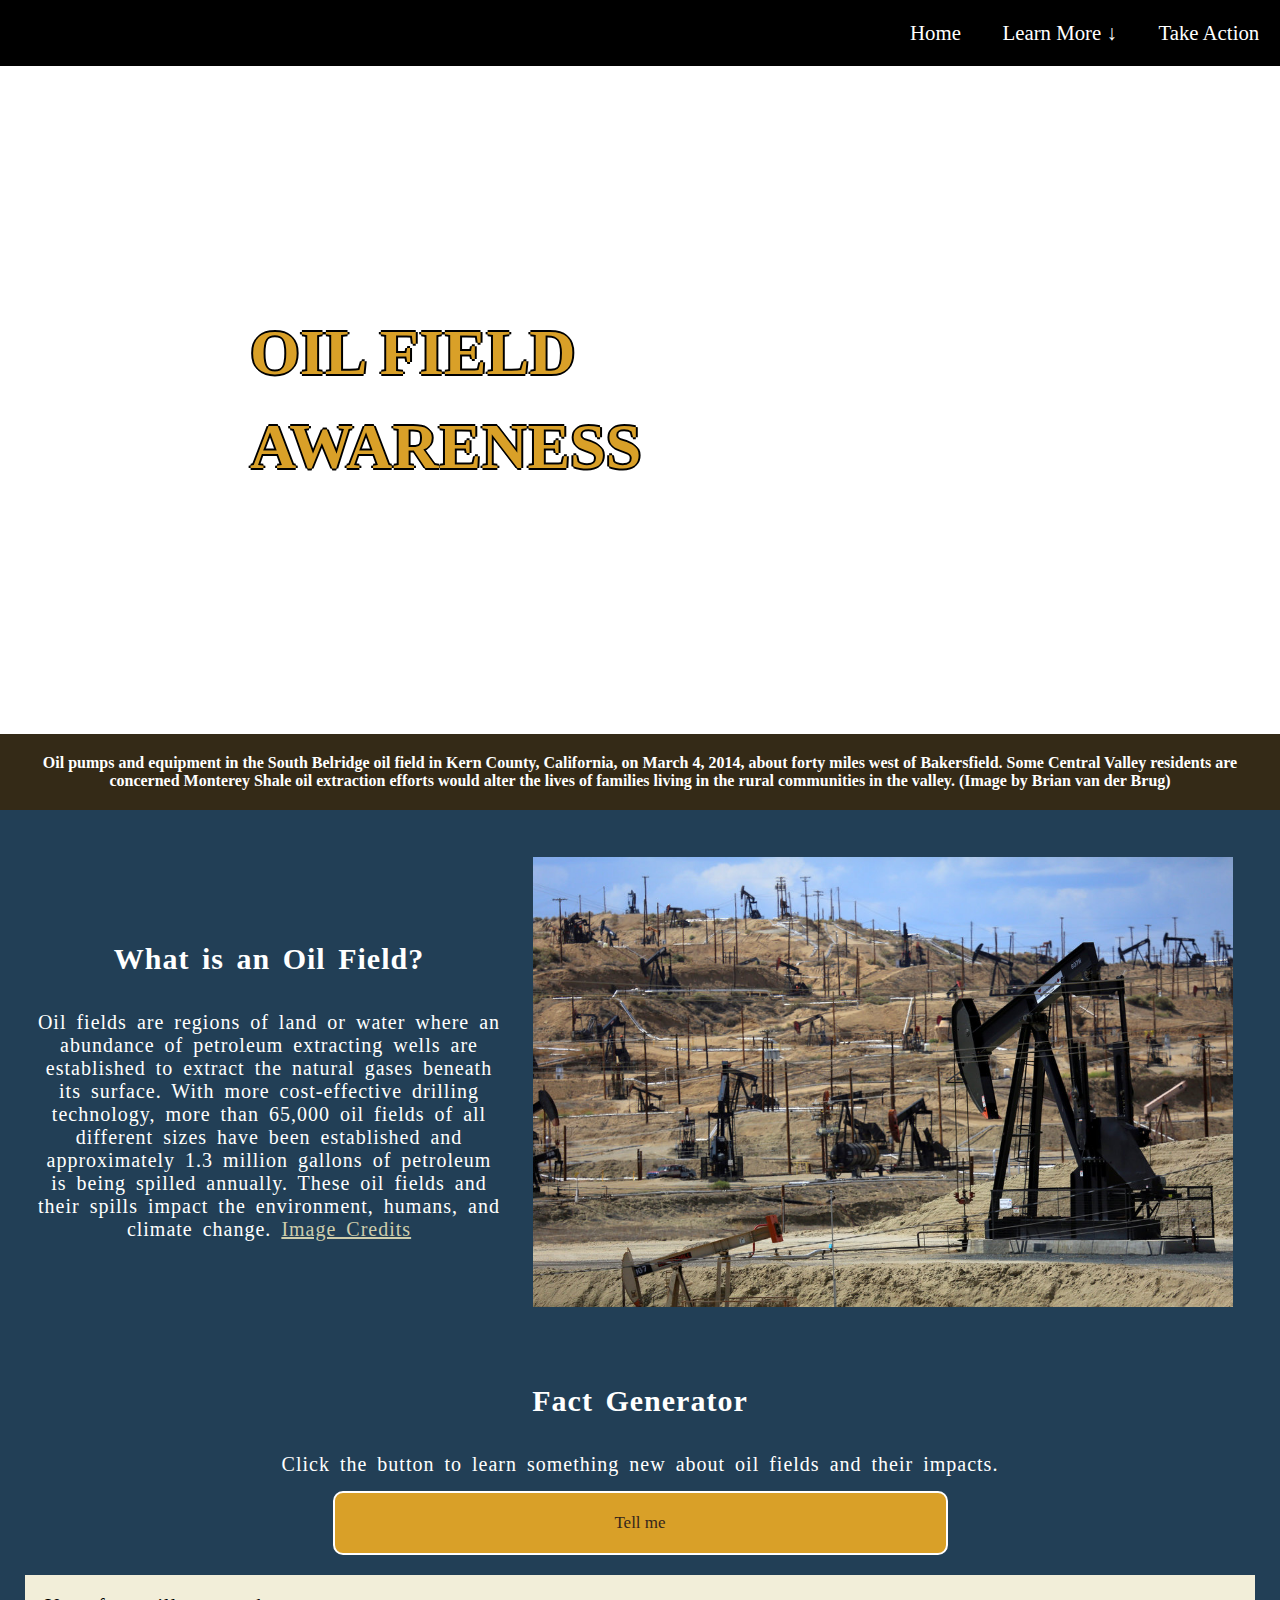
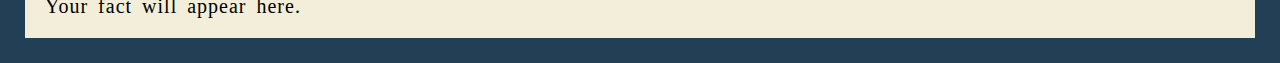
<file: index.html>
<!DOCTYPE html>
<html>
  <head>
    
    <title>Home</title>
    <meta charset="utf-8" />
	  <meta http-equiv="X-UA-Compatible" content="IE=edge" />
	  <meta name="viewport" content="width=device-width, initial-scale=1" />

	  <!-- link the webpage's stylesheet -->
	  <link rel="stylesheet" href="style.css" />

	  <!-- link the webpage's JavaScript file -->
	  <script src="/script.js" defer></script>

  </head>
  
    <div class="navbar">
      <ul>
        <li>
          <a href="actions.html" style="color:white">Take Action</a>
        </li>
        <li> <!-- Drop Down Menu for Learn More -->
          <div class="dropdown">
            <button class="dropbtn">Learn More &#8595
              <i class="fa fa-caret-down"></i>
            </button>
            <div class="dropdown-content">
              <a href="companies.html">Oil Companies</a>
              <a href="environment.html">Environmental Impacts</a>
              <a href="humans.html">Effect on Humans</a>
               <a href="more.html">More...</a>
            </div>
          </div>
        </li>
        <li>
          <a href="index.html" style="color:white">Home</a>
        </li>
      </ul>
    </div>

<div class="fixed-bg">
    <h1 style="background-image: url('https://fm.cnbc.com/applications/cnbc.com/resources/img/editorial/2015/04/17/102596985-463791062.1910x1000.jpg'); text-shadow: -2px 0 black, 0 2px black, 2px 0 black, 0 -2px black">OIL FIELD<p></p>AWARENESS</h1>
   <!-- Alt text/description of image -->
    <h4 style="color: white"> Oil pumps and equipment in the South Belridge oil field in Kern County, California, on March 4, 2014, about forty miles west of Bakersfield. Some Central Valley residents are concerned Monterey Shale oil extraction efforts would alter the lives of families living in the rural communities in the valley. (Image by Brian van der Brug)</h4>
  </div>
  
  <div class="scroll-bg">
  <body> 
   <table>
     <tr>
       <td>
         <h2> What is an Oil Field? </h2>
         <p>Oil fields are regions of land or water where an abundance of petroleum extracting wells are established to extract the natural gases beneath its surface. With more
cost-effective drilling technology, more than 65,000 oil fields of all different sizes have been established and approximately 1.3 million gallons of petroleum is being spilled annually. These oil fields and their spills impact the environment, humans, and climate change. 
         <a href="https://www.nytimes.com/2014/07/08/us/california-drought-chevron-oil-field-water-irrigation.html">Image Credits</a>  </p>
       </td>
       <td>
        <img style="padding: 20px"src="assets/oildrill.jpg" height=450px width=700px>
       </td>
     </tr>
</table> 
         <!-- Key Feature -->
         <h2>Fact Generator</h2>
         <p>Click the button to learn something new about oil fields and their impacts.</p>
		<center>
      <button id="myButton">Tell me</button>
      <p id="fact" style="margin-top: 1em">Your fact will appear here.</p>
    </center>
  </body> </div>
</html>
</file>
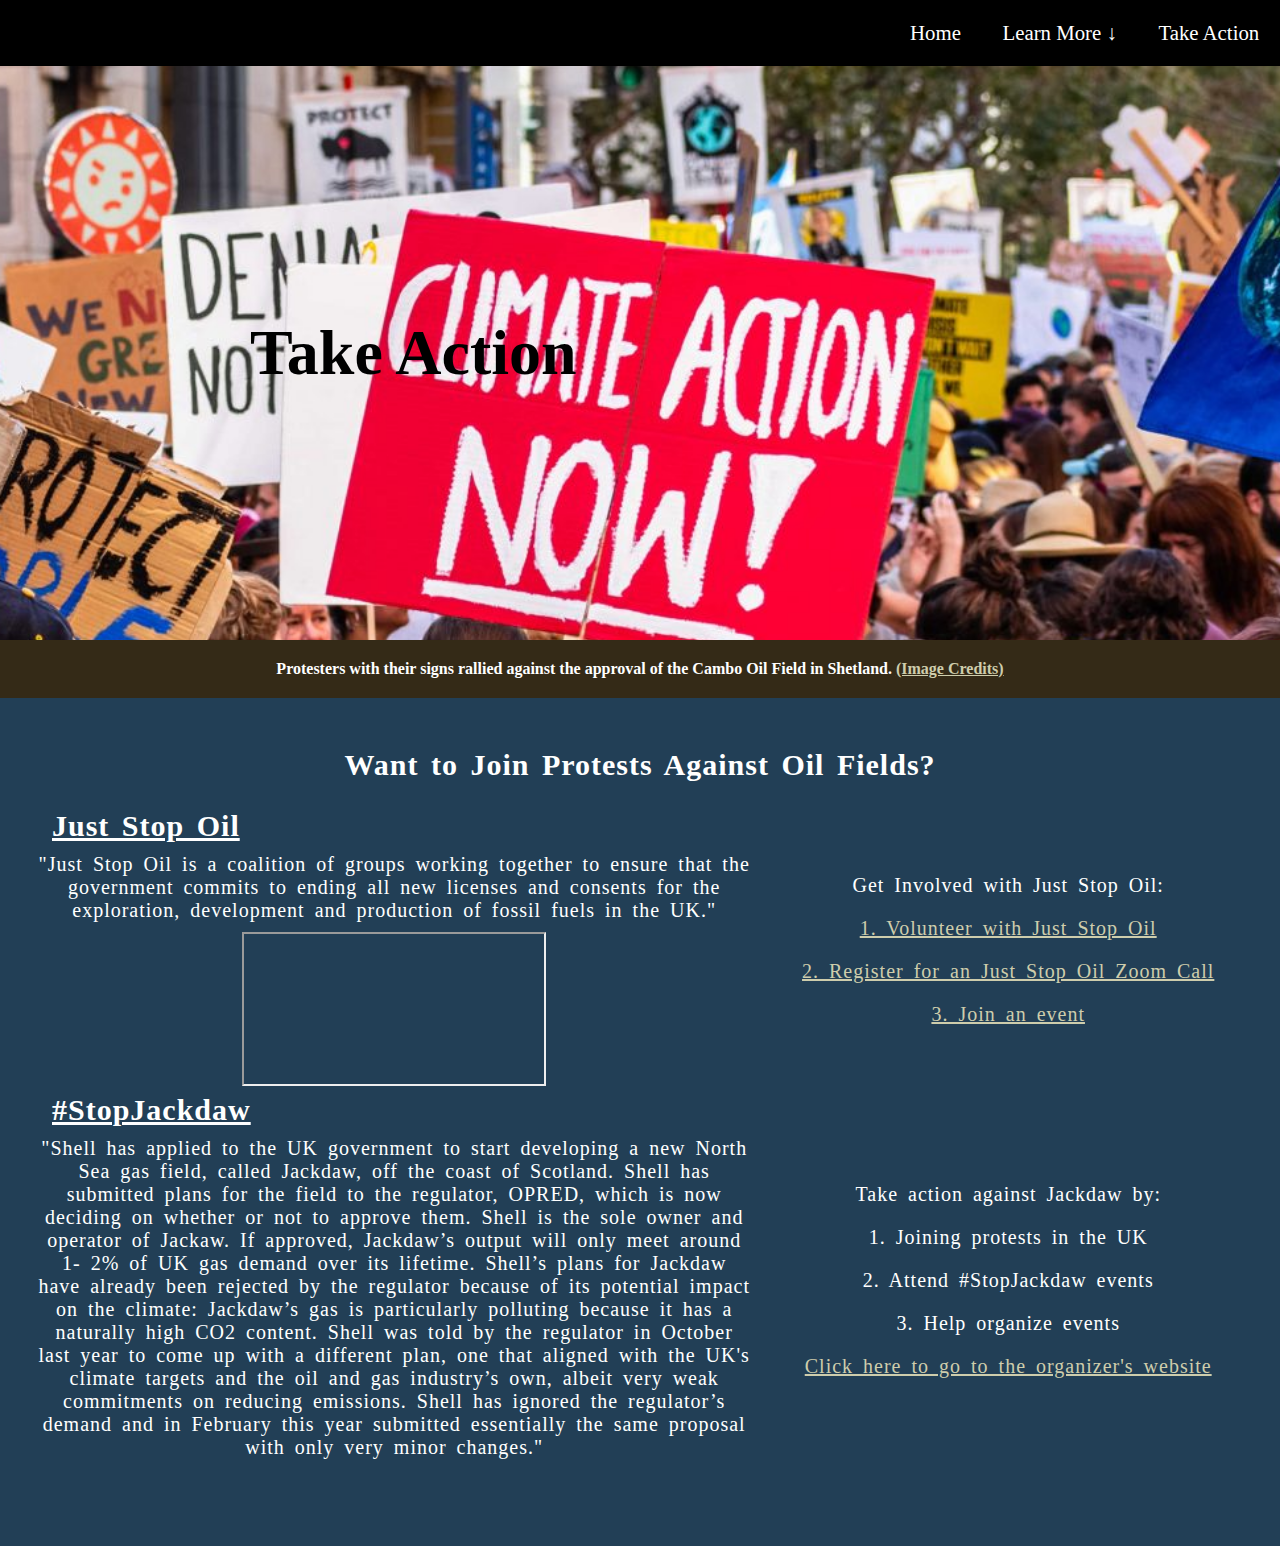
<file: actions.html>
<!DOCTYPE html>
<html>
  <head>
    
    <title>Take Action</title>
    <meta charset="utf-8" />
	  <meta http-equiv="X-UA-Compatible" content="IE=edge" />
	  <meta name="viewport" content="width=device-width, initial-scale=1" />

	  <!-- link the webpage's stylesheet -->
	  <link rel="stylesheet" href="style.css" />

	  <!-- link the webpage's JavaScript file -->
	  <script src="/script.js" defer></script>

  </head>
  
  <body>
    <div class="navbar">
      <ul>
        <li>
          <a href="actions.html" style="color:white">Take Action</a>
        </li>
        <li> <!-- Drop Down Menu for Learn More -->
          <div class="dropdown">
            <button class="dropbtn">Learn More &#8595
              <i class="fa fa-caret-down"></i>
            </button>
            <div class="dropdown-content">
              <a href="companies.html">Oil Companies</a>
              <a href="environment.html">Environmental Impacts</a>
              <a href="humans.html">Effect on Humans</a>
               <a href="more.html">More...</a>
            </div>
          </div>
        </li>
        <li>
          <a href="index.html" style="color:white">Home</a>
        </li>
      </ul>
    </div>
<div class="fixed-bg">
    <h1 style="background-image: url('assets/protest.jpg'); color: black">Take Action</h1>
   <!-- Alt text/description of image -->
    <h4 style="color: white"> Protesters with their signs rallied against the approval of the Cambo Oil Field in Shetland. <a href="https://moralfibres.co.uk/how-to-take-action-to-stop-the-cambo-oil-field-going-ahead/">(Image Credits)</a></h4>
  </div> 
<div class="scroll-bg">
<h2>Want to Join Protests Against Oil Fields?</h2> 
<table>
  <tr>
    <td>
      <h3><a href="https://juststopoil.org/" style="text-align:center; margin: 25px; font-size: 30px; color: white">Just Stop Oil</a></h3>
      <p>"Just Stop Oil is a coalition of groups working together to ensure that the government commits to ending all new licenses and consents for the exploration, development and production of fossil fuels in the UK."</p>
      <center><iframe src="https://www.youtube.com/embed/bYTM6oWGJA8" text-></iframe></center>
    </td>
    <td>
      <p>Get Involved with Just Stop Oil:</p>
      <p><a href="https://actionnetwork.org/forms/jso-volunteer-with-us/">1. Volunteer with Just Stop Oil</a></p>
      <p><a href="https://juststopoil.org/zoom/">2. Register for an Just Stop Oil Zoom Call</a></p>
      <p><a href="https://juststopoil.org/events/">3. Join an event</a></p>
    </td>
  </tr>
  <tr>
    <td style="width: 60%; margin-top: 40px;">
      <h3><a href="https://www.stopcambo.org.uk" style="text-align:center; margin: 25px; font-size: 30px; color: white">#StopJackdaw</a></h3>
      <p>"Shell has applied to the UK government to start developing a new North Sea gas field, called Jackdaw, off the coast of Scotland. Shell has submitted plans for the field to the regulator, OPRED, which is now deciding on whether or not to approve them. Shell is the sole owner and operator of Jackaw. If approved, Jackdaw’s output will only meet around 1- 2% of UK gas demand over its lifetime. Shell’s plans for Jackdaw have already been rejected by the regulator because of its potential impact on the climate: Jackdaw’s gas is particularly polluting because it has a naturally high CO2 content. Shell was told by the regulator in October last year to come up with a different plan, one that aligned with the UK's climate targets and the oil and gas industry’s own, albeit very weak commitments on reducing emissions. Shell has ignored the regulator’s demand and in February this year submitted essentially the same proposal with only very minor changes."</p>
    </td>
    <td>
      <p>Take action against Jackdaw by:</p>
      <p>1. Joining protests in the UK</p>
      <p>2. Attend #StopJackdaw events</p>
      <p>3. Help organize events</p>
      <p style="color: white; text-align: center"><a href="https://www.stopcambo.org.uk/act?2400ba2c_page=2">Click here to go to the organizer's website</a></p>
    </td>
  </tr>
</table>
</div>
  </body>
</html>
</file>
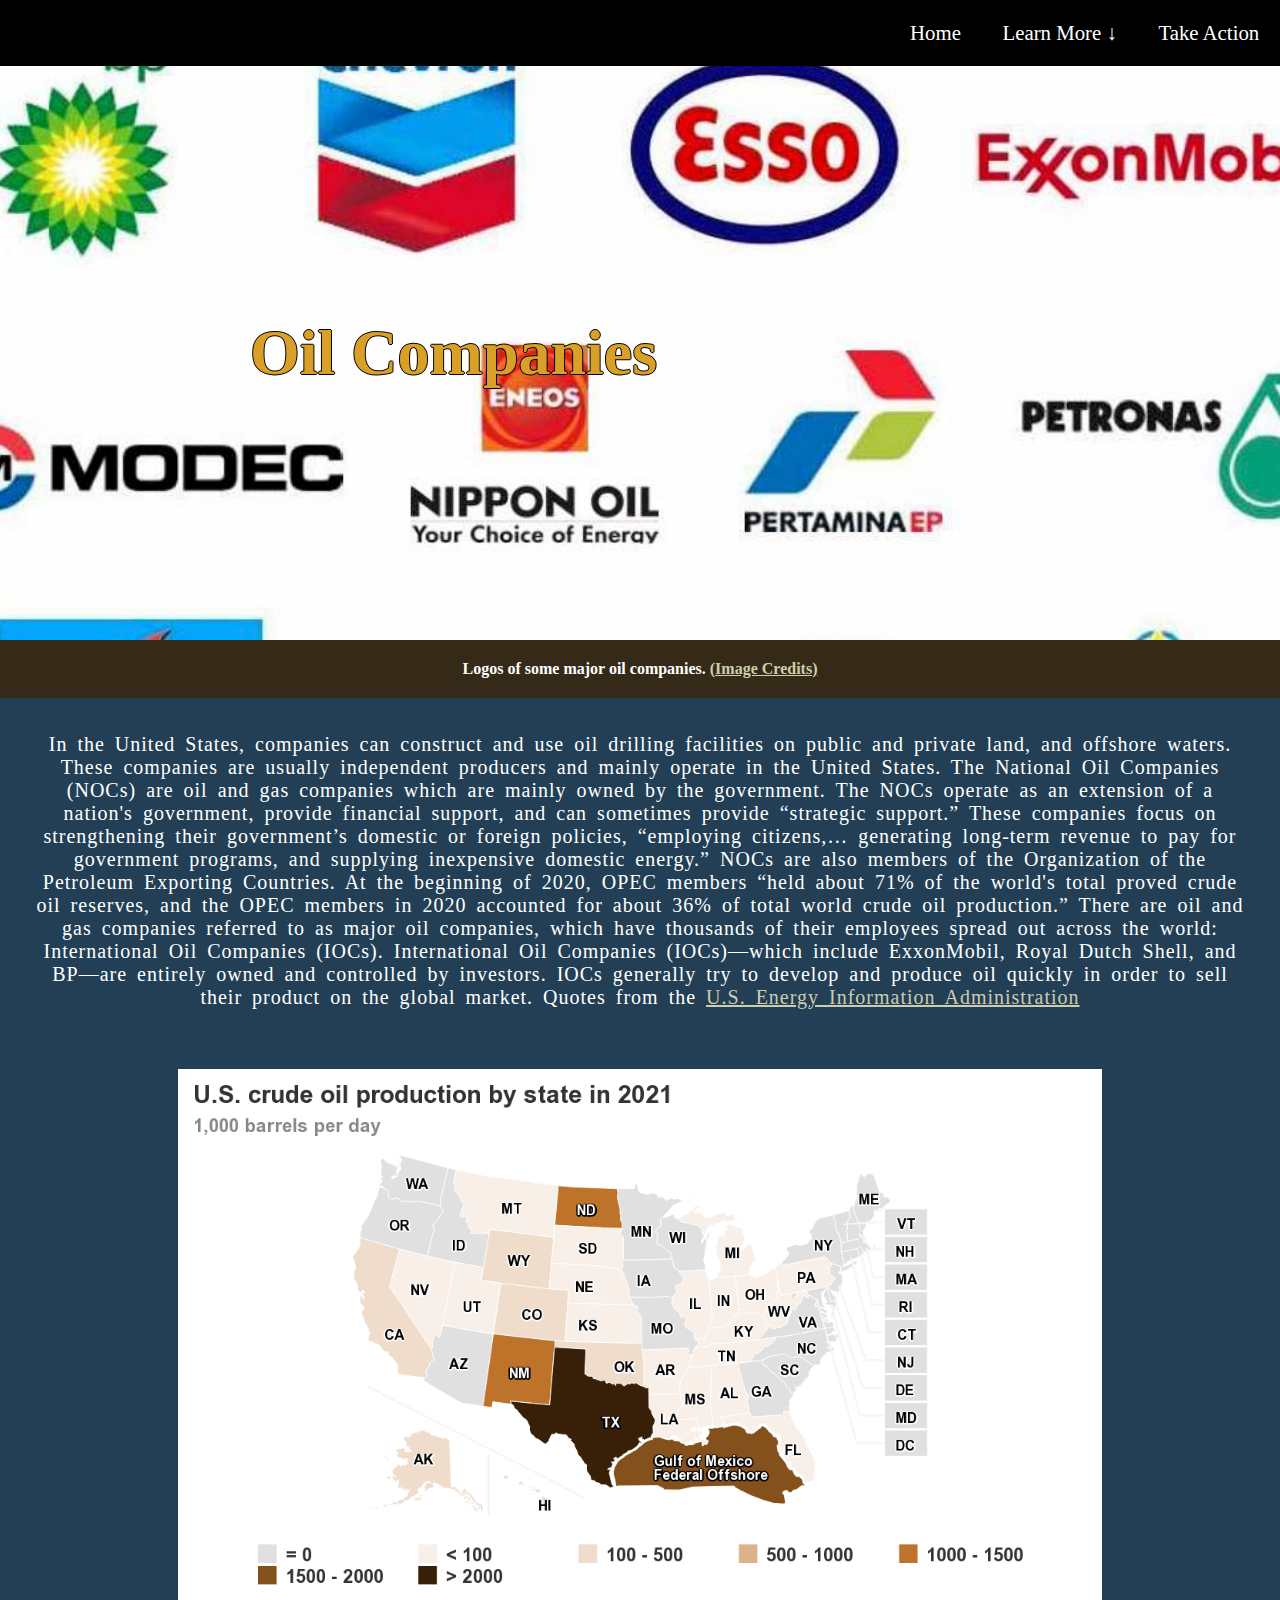
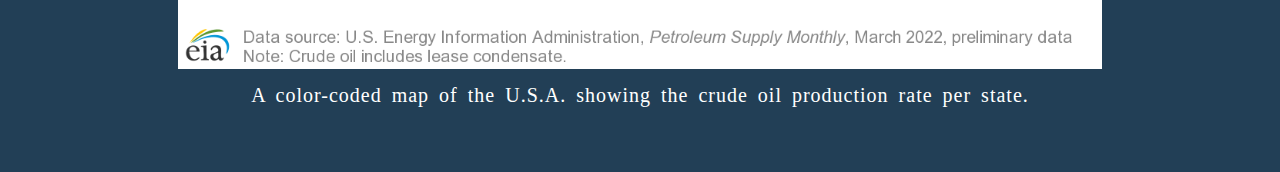
<file: companies.html>
<!DOCTYPE html>
<html>
  <head>
    
    <title>Learn More</title>
    <meta charset="utf-8" />
	  <meta http-equiv="X-UA-Compatible" content="IE=edge" />
	  <meta name="viewport" content="width=device-width, initial-scale=1" />

	  <!-- link the webpage's stylesheet -->
	  <link rel="stylesheet" href="style.css" />

	  <!-- link the webpage's JavaScript file -->
	  <script src="/script.js" defer></script>

  </head>
    <div class="navbar">
      <ul>
        <li>
          <a href="actions.html" style="color:white">Take Action</a>
        </li>
        <li> <!-- Drop Down Menu for Learn More -->
          <div class="dropdown">
            <button class="dropbtn">Learn More &#8595
              <i class="fa fa-caret-down"></i>
            </button>
            <div class="dropdown-content">
              <a href="companies.html">Oil Companies</a>
              <a href="environment.html">Environmental Impacts</a>
              <a href="humans.html">Effect on Humans</a>
               <a href="more.html">More...</a>
            </div>
          </div>
        </li>
        <li>
          <a href="index.html" style="color:white">Home</a>
        </li>
      </ul>
    </div>
<div class="fixed-bg">
    <h1 style="background-image: url('assets/logos.jpg'); text-shadow: -1px 0 black, 0 1px black, 1px 0 black, 0 -1px black">Oil Companies</h1>
   <!-- Alt text/description of image -->
    <h4 style="color: white"> Logos of some major oil companies. <a href="https://thelibertarianrepublic.com/rock-bottom-prices-at-the-pump-are-hitting-these-oil-companies-hard/">(Image Credits)</a></h4>
  </div> 
<div class="scroll-bg">
  <body>
  <p>In the United States, companies can construct and use oil drilling facilities on public and private land, and offshore waters. These companies are usually independent producers and mainly operate in the United States. The National Oil Companies (NOCs) are oil and gas companies which are mainly owned by the government. The NOCs operate as an extension of a nation's government, provide financial support, and can sometimes provide “strategic support.” These companies focus on strengthening their government’s domestic or foreign policies, “employing citizens,… generating long-term revenue to pay for government programs, and supplying inexpensive domestic energy.” NOCs are also members of the Organization of the Petroleum Exporting Countries. At the beginning of 2020, OPEC members “held about 71% of the world's total proved crude oil reserves, and the OPEC members in 2020 accounted for about 36% of total world crude oil production.” There are oil and gas companies referred to as major oil companies, which have thousands of their employees spread out across the world: International Oil Companies (IOCs). International Oil Companies (IOCs)—which include ExxonMobil, Royal Dutch Shell, and BP—are entirely owned and controlled by investors. IOCs generally try to develop and produce oil quickly in order to sell their product on the global market. Quotes from the <a href="https://www.eia.gov/energyexplained/oil-and-petroleum-products/where-our-oil-comes-from.php">U.S. Energy Information Administration</a></p><p></p>

<center style="margin: 30px"><img src="assets/map.png" height="600px" alt="A color-coded map of the U.S.A. showing the crude oil production rate per state."><p>A color-coded map of the U.S.A. showing the crude oil production rate per state.</p></center>
</body> </div>
</html>
</file>
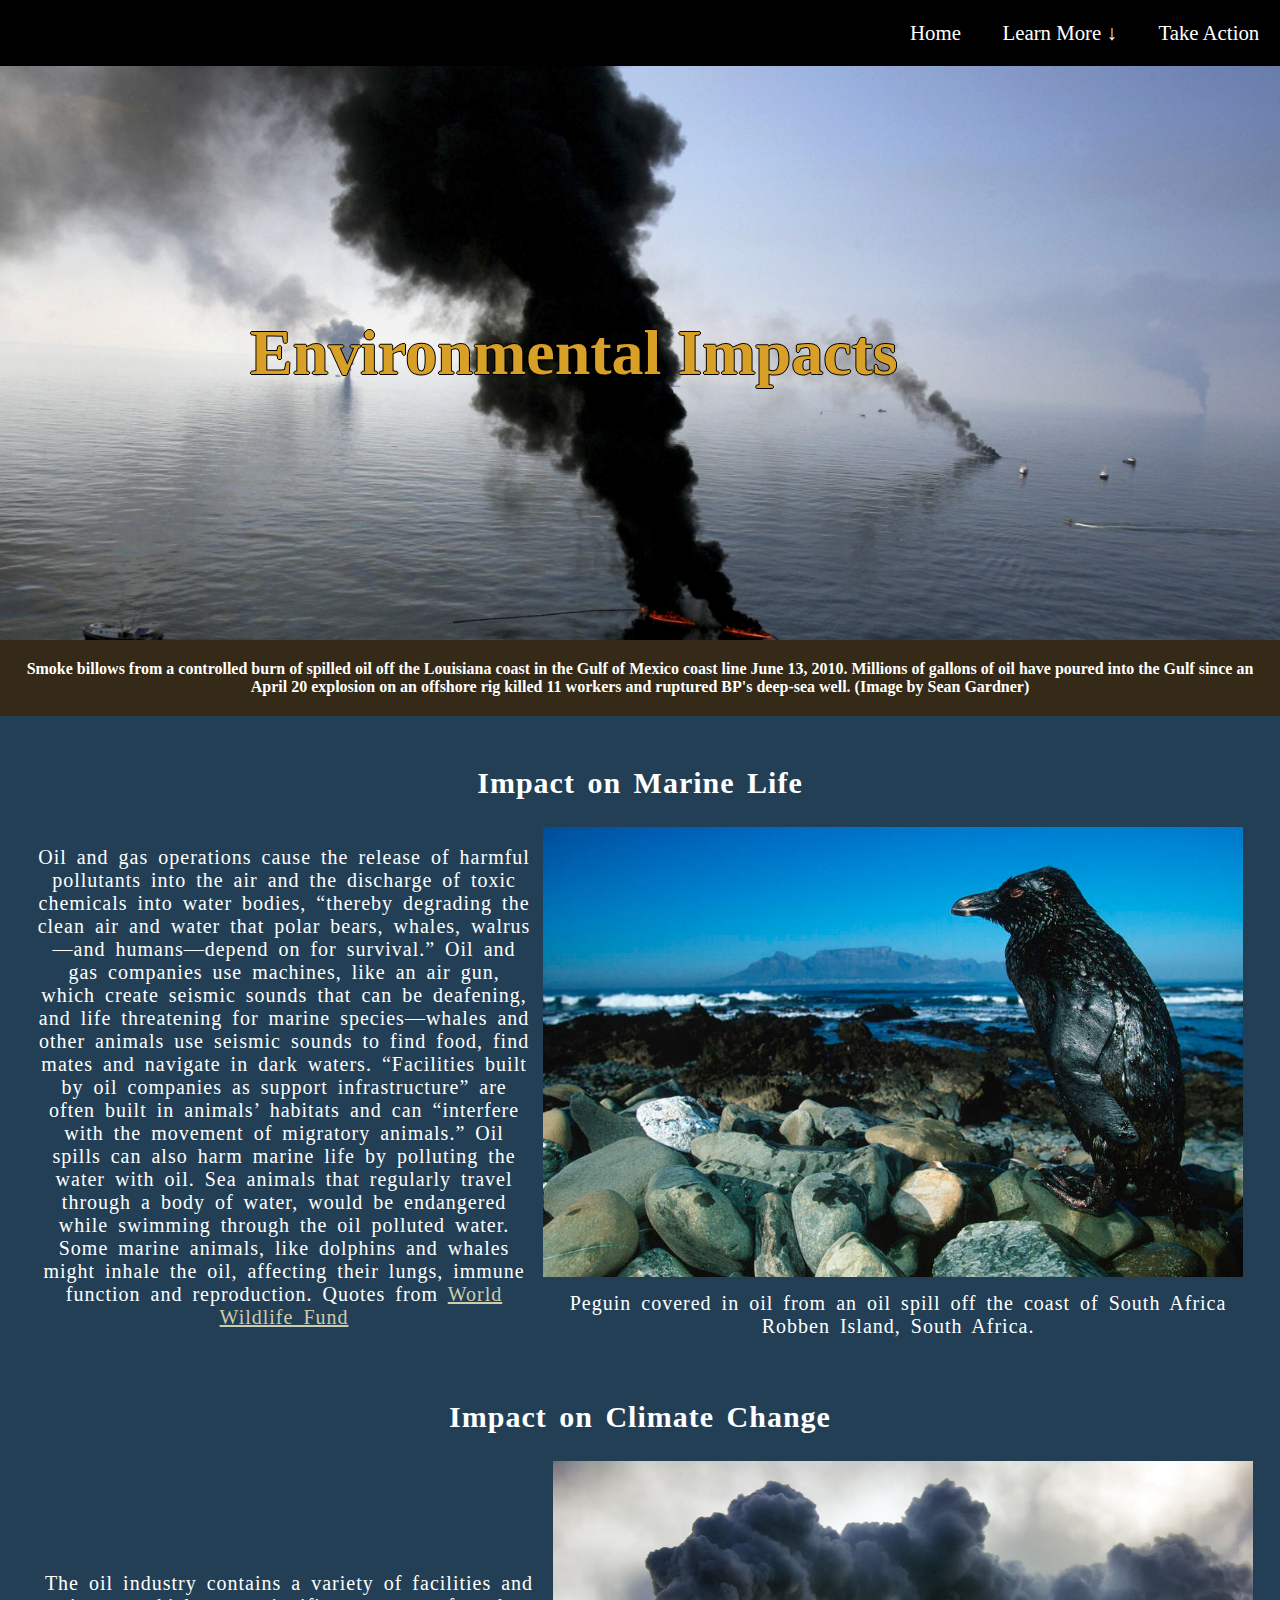
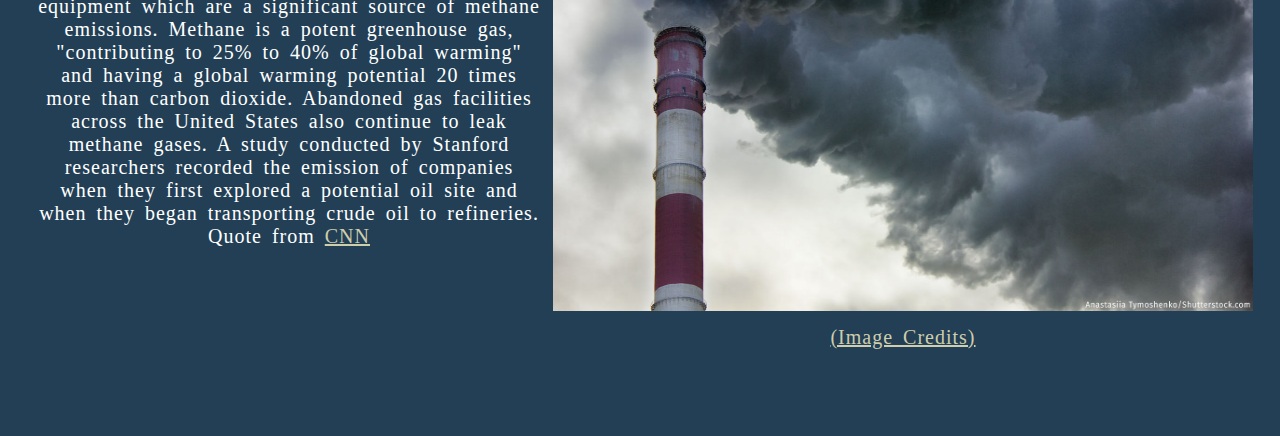
<file: environment.html>
<!DOCTYPE html>
<html>
  <head>
    
    <title>Learn More</title>
    <meta charset="utf-8" />
	  <meta http-equiv="X-UA-Compatible" content="IE=edge" />
	  <meta name="viewport" content="width=device-width, initial-scale=1" />

	  <!-- link the webpage's stylesheet -->
	  <link rel="stylesheet" href="style.css" />

	  <!-- link the webpage's JavaScript file -->
	  <script src="/script.js" defer></script>

  </head>
  <body>
    <div class="navbar">
      <ul>
        <li>
          <a href="actions.html" style="color:white">Take Action</a>
        </li>
        <li> <!-- Drop Down Menu for Learn More -->
          <div class="dropdown">
            <button class="dropbtn">Learn More &#8595
              <i class="fa fa-caret-down"></i>
            </button>
            <div class="dropdown-content">
              <a href="companies.html">Oil Companies</a>
              <a href="environment.html">Environmental Impacts</a>
              <a href="humans.html">Effect on Humans</a>
               <a href="more.html">More...</a>
            </div>
          </div>
        </li>
        <li>
          <a href="index.html" style="color:white">Home</a>
        </li>
      </ul>
    </div>


    <div class="fixed-bg" style="background-image: url('assets/oilspill.jpg'); height: 100%; width: 100%">
    <h1 style="text-shadow: -1px 0 black, 0 1px black, 1px 0 black, 0 -1px black">Environmental Impacts</h1> 
      <!-- Alt text/description of image -->
    <h4 style="color: white">Smoke billows from a controlled burn of spilled oil off the Louisiana coast in the Gulf of Mexico coast line June 13, 2010. Millions of gallons of oil have poured into the Gulf since an April 20 explosion on an offshore rig killed 11 workers and ruptured BP's deep-sea well. (Image by Sean Gardner)</h4>
    </div>
<div class="scroll-bg">
    <h2>Impact on Marine Life</h2>
  <table>
    <tr>
      <td>
        <p>Oil and gas operations cause the release of harmful pollutants into the air and the discharge of toxic chemicals into water bodies, “thereby degrading the clean air and water that polar bears, whales, walrus—and humans—depend on for survival.” Oil and gas companies use machines, like an air gun, which create seismic sounds that can be deafening, and life threatening for marine species—whales and other animals use seismic sounds to find food, find mates and navigate in dark waters. “Facilities built by oil companies as support infrastructure” are often built in animals’ habitats and can “interfere with the movement of migratory animals.” Oil spills can also harm marine life by polluting the water with oil. Sea animals that regularly travel through a body of water, would be endangered while swimming through the oil polluted water. Some marine animals, like dolphins and whales might inhale the oil, affecting their lungs, immune function and reproduction. Quotes from <a href="https://www.worldwildlife.org/threats/oil-and-gas-development">World Wildlife Fund</a></p>
      </td>
      <td>
        <img src="assets/penguin.jpg" atl="Peguin covered in oil." height=450px width=700px><p>Peguin covered in oil from an oil spill off the coast of South Africa Robben Island, South Africa.</p>
      </td>
    </tr>
  </table>
    <h2>Impact on Climate Change</h2>
  <table>
    <tr>
      <td>
        <p>The oil industry contains a variety of facilities and equipment which are a significant source of methane emissions. Methane is a potent greenhouse gas, "contributing to 25% to 40% of global warming" and having a global warming potential 20 times more than carbon dioxide. Abandoned gas facilities across the United States also continue to leak methane gases. A study conducted by Stanford researchers recorded the emission of companies when they first explored a potential oil site and when they began transporting crude oil to refineries. Quote from <a href="https://www.cnn.com/2020/02/19/world/methane-emissions-humans-fossil-fuels-underestimatedclimate-change/index.html.">CNN</a></p>
      </td>
      <td>
        <img src="assets/methane.jpg" atl="An image of a factory emitting methane gasses." height=450px width=700px><p><a href="https://www.indiaspend.com/explainers/chasing-methane-why-the-methane-emissions-data-gap-needs-filling-830292">(Image Credits)</a></p>
      </td>
    </tr>
  </table>    
  </body>
</html>
</file>
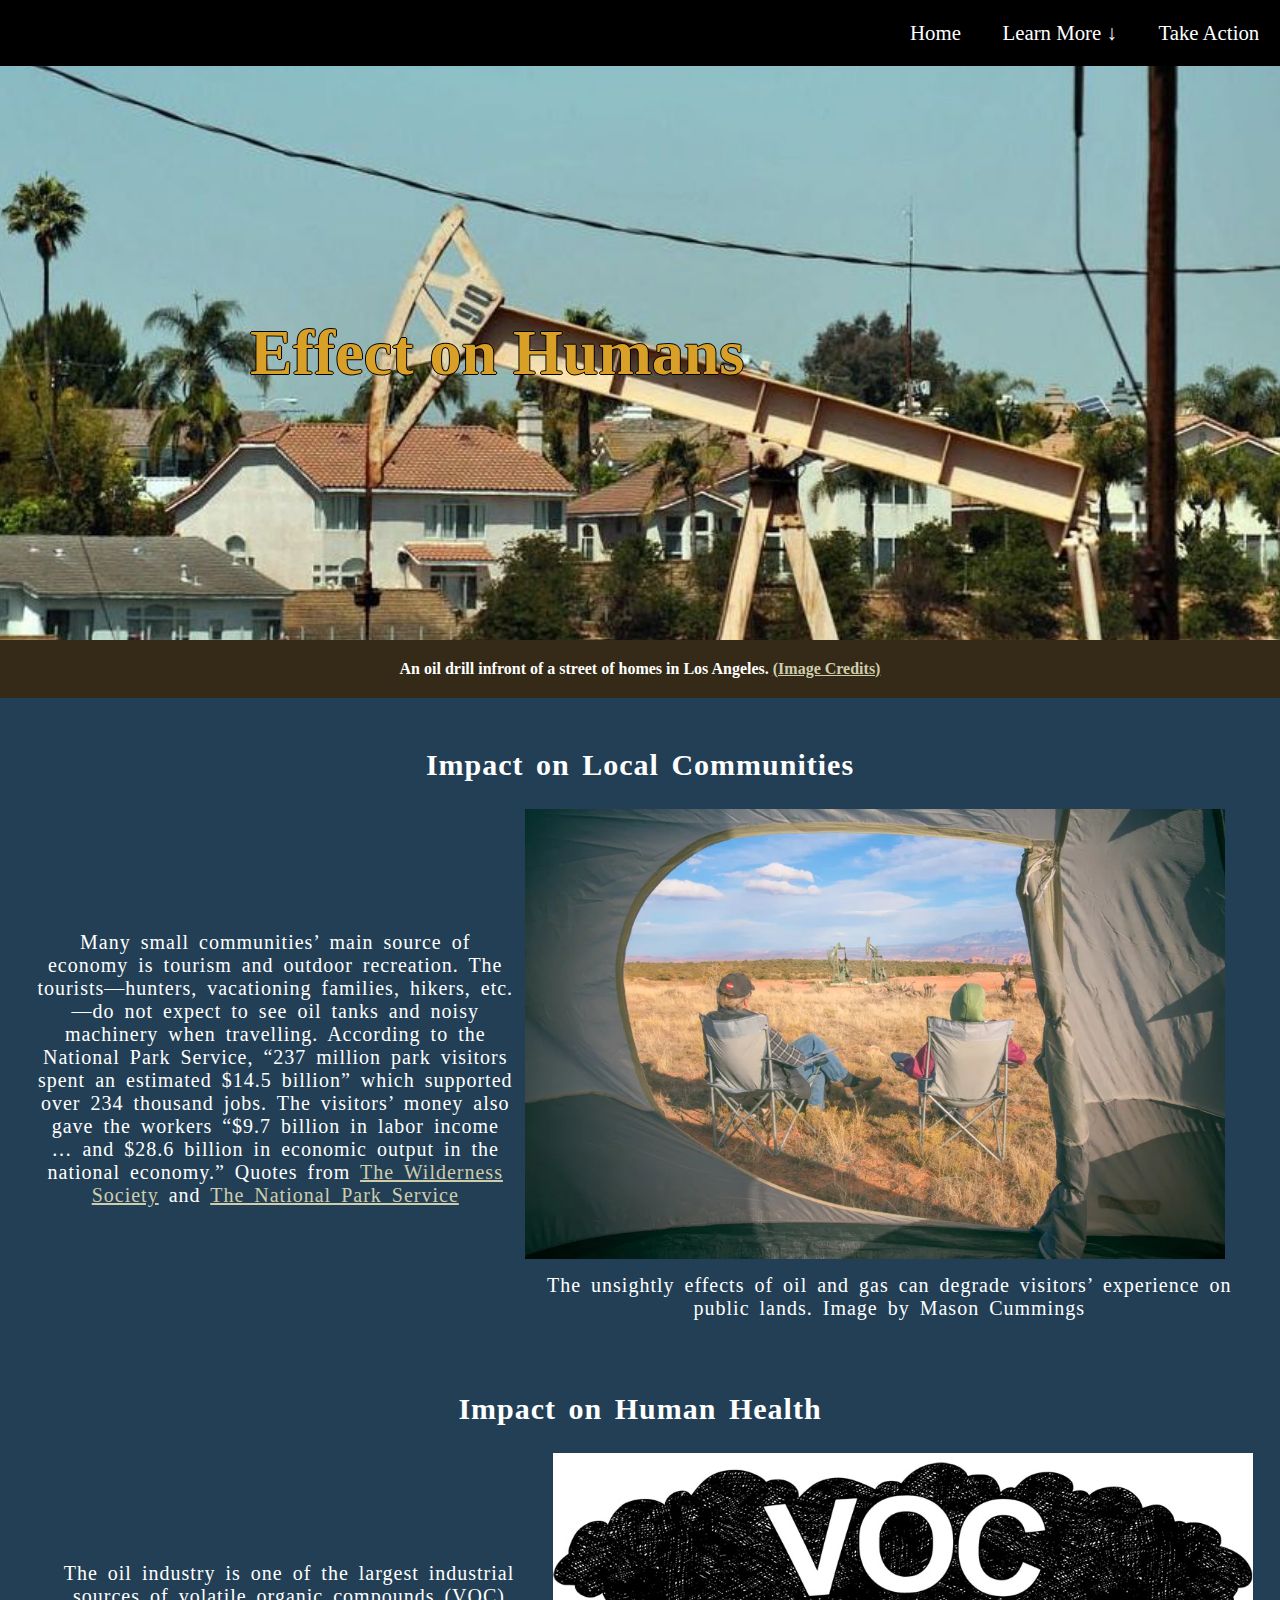
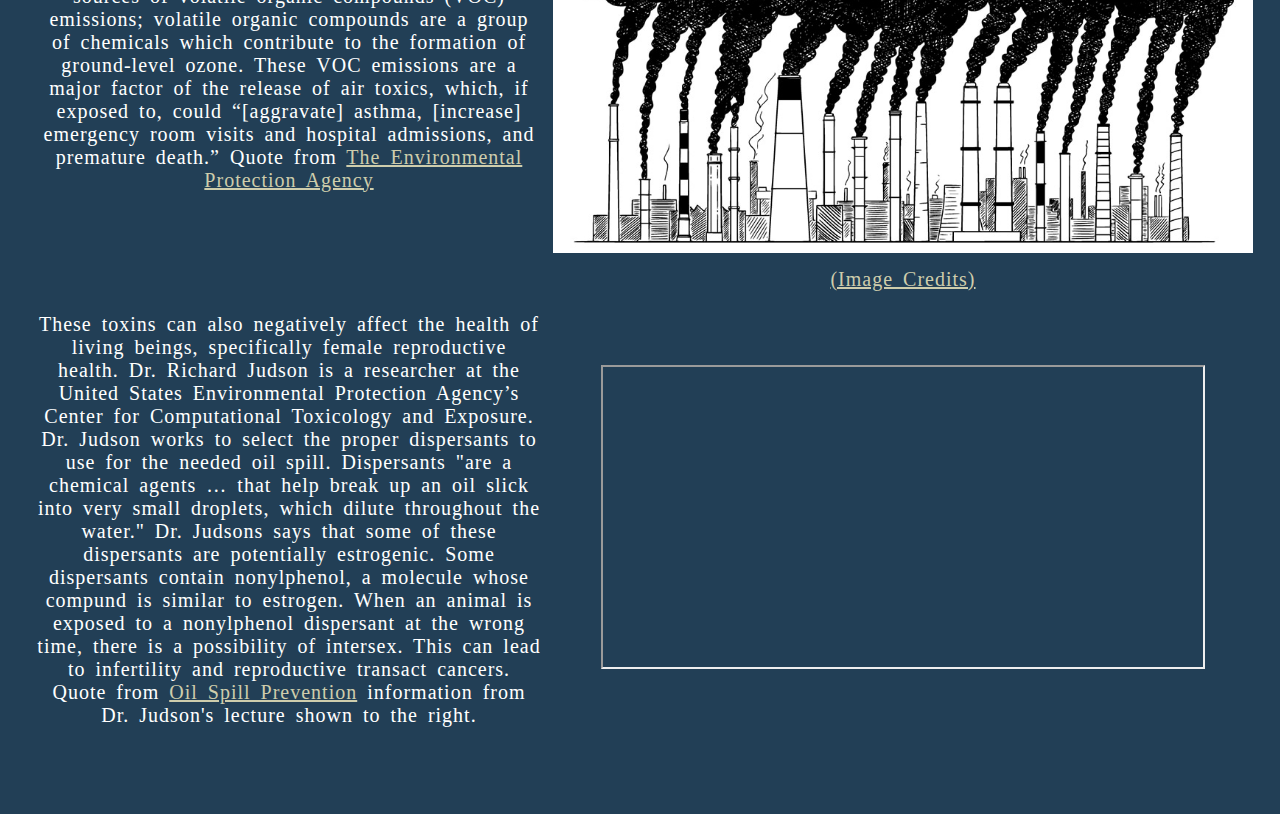
<file: humans.html>
<!DOCTYPE html>
<html>
  <head>
    
    <title>Learn More</title>
    <meta charset="utf-8" />
	  <meta http-equiv="X-UA-Compatible" content="IE=edge" />
	  <meta name="viewport" content="width=device-width, initial-scale=1" />

	  <!-- link the webpage's stylesheet -->
	  <link rel="stylesheet" href="style.css" />

	  <!-- link the webpage's JavaScript file -->
	  <script src="/script.js" defer></script>

  </head>
  <body>
    <div class="navbar">
      <ul>
        <li>
          <a href="actions.html" style="color:white">Take Action</a>
        </li>
        <li> <!-- Drop Down Menu for Learn More -->
          <div class="dropdown">
            <button class="dropbtn">Learn More &#8595
              <i class="fa fa-caret-down"></i>
            </button>
            <div class="dropdown-content">
              <a href="companies.html">Oil Companies</a>
              <a href="environment.html">Environmental Impacts</a>
              <a href="humans.html">Effect on Humans</a>
               <a href="more.html">More...</a>
            </div>
          </div>
        </li>
        <li>
          <a href="index.html" style="color:white">Home</a>
        </li>
      </ul>
    </div>
<div class="fixed-bg" style="background-image: url('assets/drillnearhouse.jpg'); height: 100%; width: 100%">
    <h1 style="text-shadow: -1px 0 black, 0 1px black, 1px 0 black, 0 -1px black">Effect on Humans</h1>
   <!-- Alt text/description of image -->
    <h4 style="color: white">An oil drill infront of a street of homes in Los Angeles. <a href="https://www.pinterest.com/pin/384846730659679949/">(Image Credits)</a></h4>
    </div>
<div class="scroll-bg">
  <h2>Impact on Local Communities</h2>
  <table>
    <tr>
      <td>
        <p>Many small communities’ main source of economy is tourism and outdoor recreation. The tourists—hunters, vacationing families, hikers, etc.—do not expect to see oil tanks and noisy machinery when travelling. According to the National Park Service, “237 million park visitors spent an estimated $14.5 billion” which supported over 234 thousand jobs. The visitors’ money also gave the workers “$9.7 billion in labor income … and $28.6 billion in economic output in the national economy.” Quotes from <a href="https://www.wilderness.org/articles/blog/7-ways-oil-and-gas-drilling-bad-environment">The Wilderness Society</a> and <a href="https://www.nps.gov/subjects/socialscience/vse.htm">The National Park Service</a></p>
      </td>
      <td>
        <img src="assets/travel.jpg" alt="Two people sitting in camping chairs looking at oil drills." height=450px width=700px><p>The unsightly effects of oil and gas can degrade visitors’ experience on public lands. Image by Mason Cummings</p>
      </td>
    </tr>
  </table>

      <h2 style="margin-top: 2em">Impact on Human Health</h2>
  <table>
    <tr>
      <td>
        <p>The oil industry is one of the largest industrial sources of volatile organic compounds (VOC) emissions; volatile organic compounds are a group of chemicals which contribute to the formation of ground-level ozone. These VOC emissions are a major factor of the release of air toxics, which, if exposed to, could “[aggravate] asthma, [increase] emergency room visits and hospital admissions, and premature death.” Quote from <a href="https://www.epa.gov/controlling-air-pollution-oil-and-natural-gas-industry/basic-information-about-oil-and-natural-gas">The Environmental Protection Agency</a></p>
      </td>
      <td>
        
        <img src="assets/VOC-Image.jpg" alt="An image of a factory emitting a cloud of VOC gasses." height=400px width=700px><p><a href="https://creativewrap.ae/blogs/what-you-need-to-know-about-volatile-organic-compounds-vocs/">(Image Credits)</a></p>
      </td>
    </tr>
    <tr>
      <td>
        <p>These toxins can also negatively affect the health of living beings, specifically female reproductive health. Dr. Richard Judson is a researcher at the United States Environmental Protection Agency’s Center for Computational Toxicology and Exposure. Dr. Judson works to select the proper dispersants to use for the needed oil spill. Dispersants "are a chemical agents … that help break up an oil slick into very small droplets, which dilute throughout the water." Dr. Judsons says that some of these dispersants are potentially estrogenic. Some dispersants contain nonylphenol, a molecule whose compund is similar to estrogen. When an animal is exposed to a nonylphenol dispersant at the wrong time, there is a possibility of intersex. This can lead to infertility and reproductive transact cancers. Quote from <a href="https://oilspillprevention.org/oil-spill-cleanup/oil-spill-cleanup-toolkit/dispersants">Oil Spill Prevention</a> 
 information from Dr. Judson's lecture shown to the right.</p>
      </td>
      <td>
       <center><iframe src="https://www.youtube.com/embed/CZpsdWcYwcA" width=600px height=300px></iframe></center> 
      </td>  
    </tr>
  </table>
</div>
  </body>
</html>
</file>
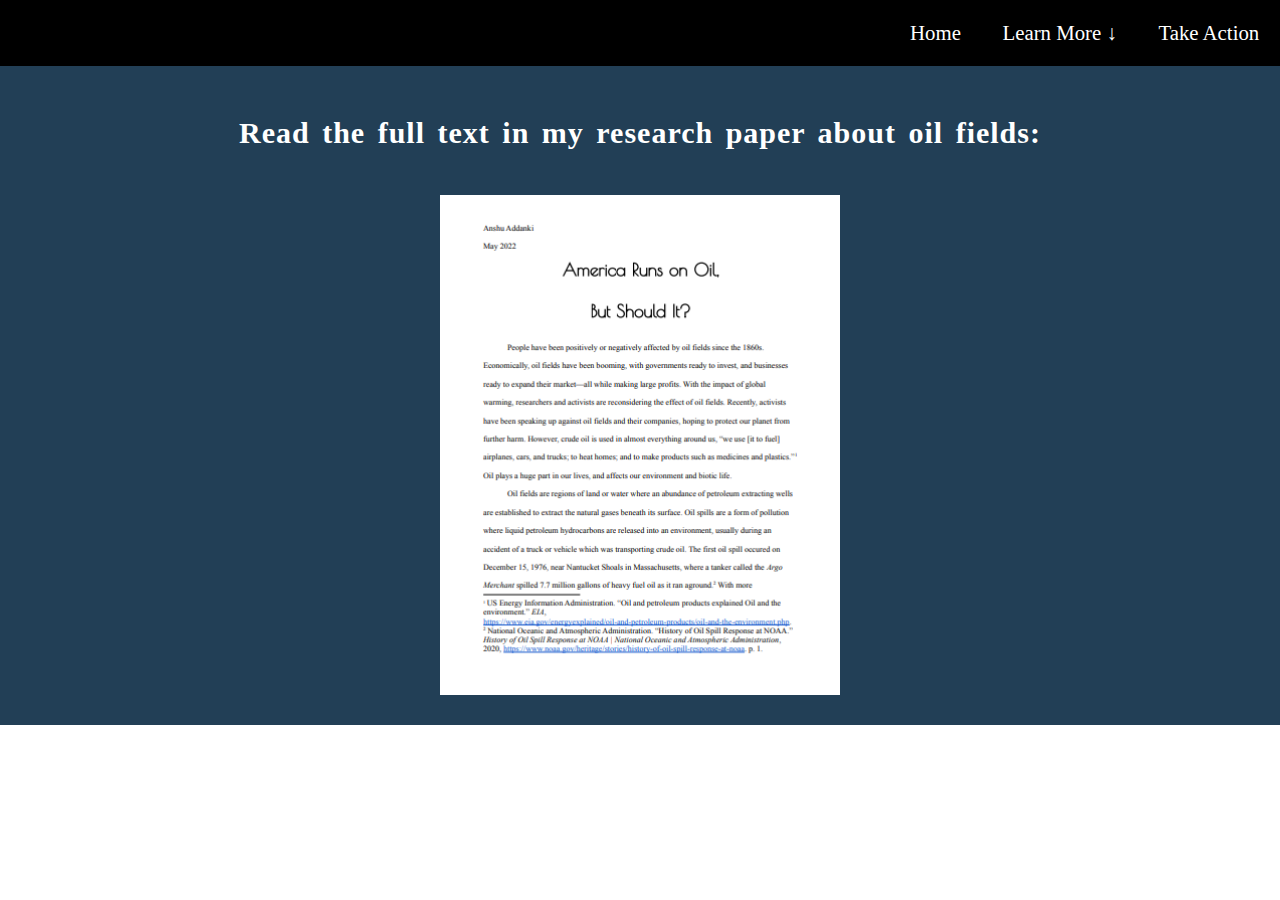
<file: more.html>
<!DOCTYPE html>
<html>
  <head>
    
    <title>Learn More</title>
    <meta charset="utf-8" />
	  <meta http-equiv="X-UA-Compatible" content="IE=edge" />
	  <meta name="viewport" content="width=device-width, initial-scale=1" />

	  <!-- link the webpage's stylesheet -->
	  <link rel="stylesheet" href="style.css" />

	  <!-- link the webpage's JavaScript file -->
	  <script src="/script.js" defer></script>

  </head>
  <body>
    <div class="navbar">
      <ul>
        <li>
          <a href="actions.html" style="color:white">Take Action</a>
        </li>
        <li> <!-- Drop Down Menu for Learn More -->
          <div class="dropdown">
            <button class="dropbtn">Learn More &#8595
              <i class="fa fa-caret-down"></i>
            </button>
            <div class="dropdown-content">
              <a href="companies.html">Oil Companies</a>
              <a href="environment.html">Environmental Impacts</a>
              <a href="humans.html">Effect on Humans</a>
               <a href="more.html">More...</a>
            </div>
          </div>
        </li>
        <li>
          <a href="index.html" style="color:white">Home</a>
        </li>
      </ul>
    </div>
<div class="scroll-bg">
  <div style="text-align: center">
  <h2>Read the full text in my research paper about oil fields:</h2><p></p>
    
    <!-- Clickable Image -->
    <a href="assets/OilFieldsResearchPaper.pdf"><img src="assets/page1.png" style="cursor: pointer" height=500px width=400px></a> </div>
</div>
  </body>
</html>
</file>
<file: style.css>
* {   /* Reset the margin and padding for all the elements */
   margin: 0px;
   padding: 0px;
}

body {
  width: 100%;
}
header {
  padding: 100px;
  text-align: left;
  font-size: 20px;
  color: white;
}
nav {
  display: block;
  text-align: right;
  background-color: #000000;
  padding: 17px;
  color: white;
  font-family: Cambria;
}
.navbar {
  overflow: hidden;
  background-color: #000000;
}

.navbar a {
  float: right;
  color: white;
  text-align: right;
  padding: 1em;
  font-size: 1.3em;
  cursor: pointer;
  text-decoration: none;
}

.dropdown {
  float: right;
  overflow: hidden;
}

.dropdown .dropbtn {
  border: none;
  outline: none;
  color: white;
  background-color: inherit;
  font-family: inherit;
  padding: 1em;
  font-size: 1.3em;
  cursor: pointer;
}

.navbar a:hover, .dropdown:hover .dropbtn {
  background-color: #d9a028;
}

.dropdown-content {
  display: none;
  position: absolute;
  background-color: #f9f9f9;
  min-width: 160px;
  box-shadow: 0px 8px 16px 0px rgba(0,0,0,0.2);
  z-index: 1;
}

.dropdown-content a {
  float: none;
  color: black;
  padding: 1em;
  font-size: 1.3em;
  cursor: pointer;
  text-decoration: none;
  display: block;
  text-align: left;
}
.dropdown-content a:hover {
  background-color: #ead09a;
}

.dropdown:hover .dropdown-content {
  display: block;
}
li {
  display: inline;
}
li a {    /* Style hyperlink text in nav bar */
  color: white;
  text-decoration: none;
  padding: 1em;
  font-size: 1.3em;
  cursor: pointer;
}
li a:hover {
  background-color: #d9a028;
}
p{
  text-align: center;
  padding: 10px;
  
}
h4{
  padding: 20px;
  font-family: Monaco;
  background-color:#342a17;
}
.fixed-bg {
  background-attachment: fixed;
  background-repeat: no-repeat;
  background-size: cover;
  background-position: center center;
  height: 75%; 
  width: 100%;
  color: white;
  text-align: center;
  display: table;
}
.fixed-bg h1 {
  background-attachment: fixed;
  background-repeat: no-repeat;
  background-size: cover;
  background-position: center center;
  text-align: left;
  color:  #d9a028;
  padding: 250px;
  font-size: 400%;
  font-family: cormorant;
}
.scroll-bg {
  background-color: #223F56;
  color: rgb(255, 255, 255);
  padding: 25px;
  font-size: 20px;
  word-spacing: 4px;
  letter-spacing: 1px;
}
h2{
  text-align:center;
  margin: 25px;
  font-sixe: 40px;
}
#fact{
  text-align: left;
  padding: 20px;
  background-color: #f2eed9;
  color: black;
}
#myButton{
  margin-top: 5px;
  border-radius: 10px;
  padding-top: 20px;
  padding-bottom: 20px;  
  border:0.16em solid rgb(255, 255, 255);
  color: #36261b;
  background-color: #d9a028;
  top: 25%;
  width: 50%;
  font-size: 17px;
  font-family: Cambria;
}
#myButton:hover {
  background-color: #d9a028;
  color: #36261b;
  border:0.16em solid rgb(235, 244, 252);
}
a{
  color: #cecdac;
}
table{
  margin-bottom: 50px;
}
</file>
